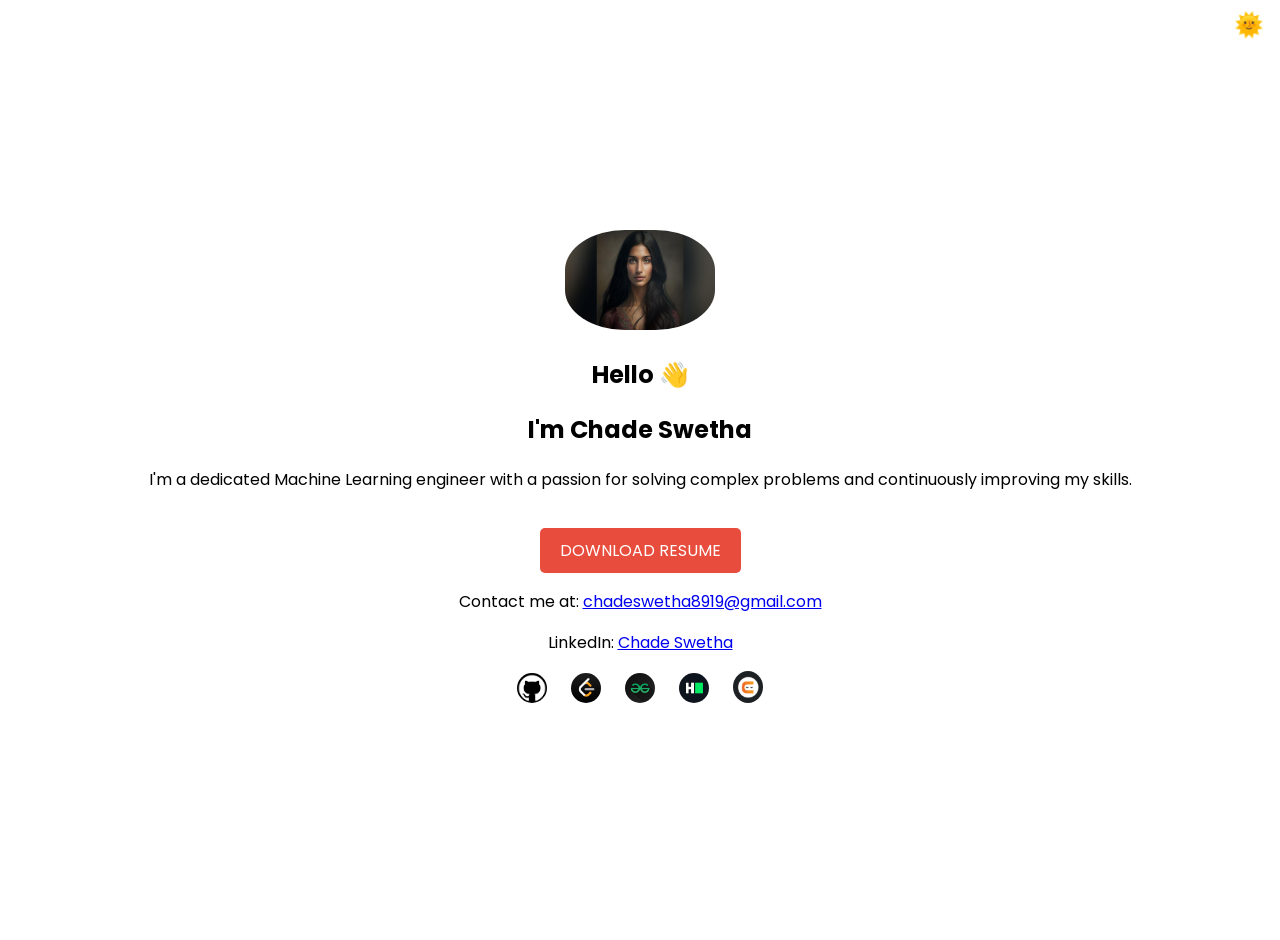
<file: index.html>
<!DOCTYPE html>
<html lang="en">
<head>
    <meta charset="UTF-8">
    <meta name="viewport" content="width=device-width, initial-scale=1.0">
    <title>Chade Swetha | Portfolio</title>
    <link rel="stylesheet" href="chat.css">
    <link href="https://fonts.googleapis.com/css2?family=Poppins:wght@300;400;600&display=swap" rel="stylesheet">
</head>
<body>
    <header>
        <button id="theme-toggle" class="theme-toggle">
            <span id="theme-icon">🌞</span>
        </button>
    </header>
    <section id="home" class="section hero">
        <div class="profile">
            <div class="profile-image">
                <img src="ai-pic.jpg" alt="Chade Swetha">
            </div>
            <div class="intro">
                <h1>Hello 👋 </h1>
                <h2>I'm Chade <span class="highlight">Swetha</span></h2>
                <p>I'm a dedicated Machine Learning engineer with a passion for solving complex problems and continuously improving my skills.</p>
                <a href="resume_No_phone.pdf (1).pdf" class="btn" target="_blank">DOWNLOAD RESUME</a>
                <p>Contact me at: <a href="mailto:chadeswetha8919@gmail.com">chadeswetha8919@gmail.com</a></p>
                <p>LinkedIn: <a href="https://www.linkedin.com/in/chade-swetha-96581a253/" target="_blank">Chade Swetha</a></p>
            </div>
            <div class="social-links">
                <a href="https://github.com/chadeswetha"><img src="git.png" alt="GitHub"></a>
                <a href="https://leetcode.com/u/chade_swetha/"><img src="leet.jpg" alt="LeetCode"></a>
                <a href="https://www.geeksforgeeks.org/user/chadeswetha/"><img src="geeks.jpg" alt="GeeksforGeeks"></a>
                <a href="https://www.hackerrank.com/profile/chadeswetha"><img src="haker.png" alt="HackerRank"></a>
                <a href="https://www.naukri.com/code360/profile/chadeswetha"><img src="ninja.png" alt="Naukri"></a>
            </div>
        </div>
    </section>

    <script>
        const themeToggle = document.getElementById('theme-toggle');
        const themeIcon = document.getElementById('theme-icon');
        const body = document.body;

        // Check for saved user preference, if any, on initial load
        const currentTheme = localStorage.getItem('theme');
        if (currentTheme) {
            body.classList.add(currentTheme);
            themeIcon.textContent = currentTheme === 'dark-mode' ? '🌜' : '🌞';
        }

        themeToggle.addEventListener('click', () => {
            body.classList.toggle('dark-mode');
            const theme = body.classList.contains('dark-mode') ? 'dark-mode' : 'light-mode';
            themeIcon.textContent = theme === 'dark-mode' ? '🌜' : '🌞';
            // Save the user preference in local storage
            localStorage.setItem('theme', theme);
        });
    </script>
</body>
</html>
</file>
<file: chat.css>
/* General Styles */
body {
    font-family: 'Poppins', sans-serif;
    margin: 0;
    padding: 0;
    transition: background-color 0.3s, color 0.3s;
}

.section {
    padding: 20px;
}

.hero {
    display: flex;
    justify-content: center;
    align-items: center;
    min-height: 100vh;
}

.profile {
    text-align: center;
}

.profile-image img {
    width: 150px;
    border-radius: 40%;
    height: 100px;
}

.intro {
    margin-top: 20px;
}

.btn {
    display: inline-block;
    padding: 10px 20px;
    margin-top: 20px;
    background-color: #e74c3c; /* Red */
    color: white;
    text-decoration: none;
    border-radius: 5px;
    transition: background-color 0.3s;
}

.btn:hover {
    background-color: #c0392b; /* Darker red */
}

.social-links a img {
    width: 30px;
    margin: 0 10px;
    border-radius: 50%;
}

/* Light Mode Styles */
body.light-mode {
    background-color: #f0f0f0; /* Light ash */
    color: #212529; /* Dark ash */
}

.light-mode .btn {
    background-color: #e74c3c; /* Red */
}

.light-mode .btn:hover {
    background-color: #c0392b; /* Darker red */
}

/* Dark Mode Styles */
body.dark-mode {
    background-color: #1e1e1e; /* Black */
    color: #f0f0f0; /* Light ash */
}

.dark-mode .btn {
    background-color: #e74c3c; /* Red */
}

.dark-mode .btn:hover {
    background-color: #c0392b; /* Darker red */
}

/* Theme Toggle Button */
.theme-toggle {
    position: fixed;
    top: 10px;
    right: 10px;
    background: none;
    border: none;
    font-size: 24px;
    cursor: pointer;
    color: inherit;
}
</file>
